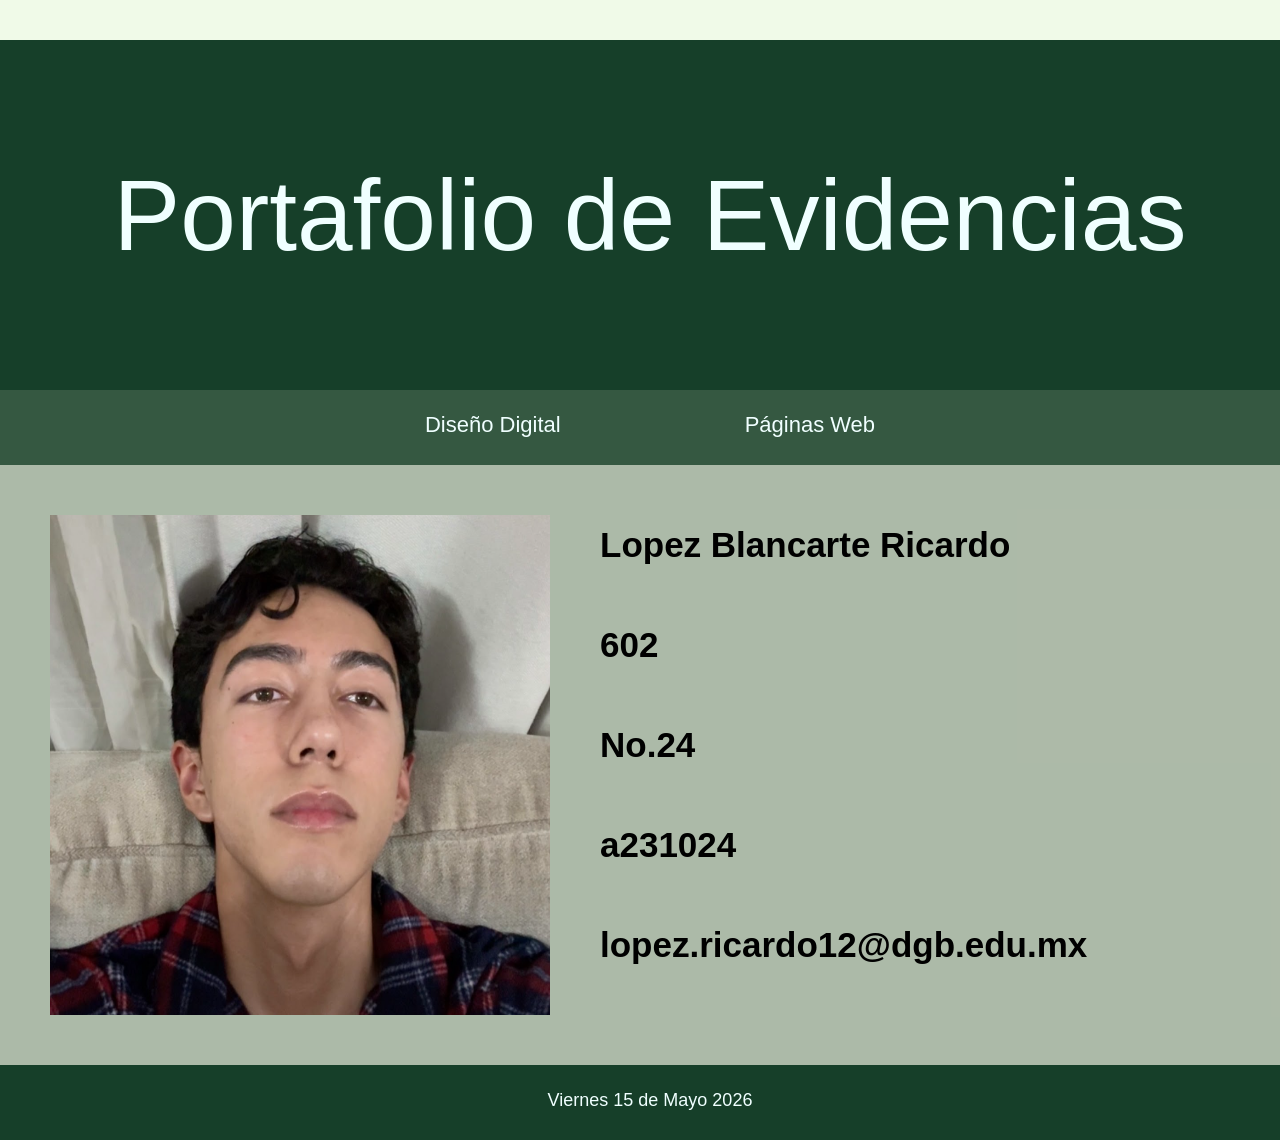
<file: index.html>
﻿<!DOCTYPE html>
<html lang="es">
<head>
    <meta charset="utf-8">
    <meta http-equiv="X-UA-Compatible" content="IE=edge">
    <meta name="viewport" content="width=device-width, initial-scale=1.0">
    <link rel="stylesheet" type="text/css" href="estilos.css">
    <title>Portafolio de Evidencias</title>
</head>
<body id="contenedor">
    <header>
        <section id="baner">Portafolio de Evidencias</section>
    </header>


    <nav>
        <ul>
            <li><a href="diseno_digital/iniciod.html">Diseño Digital</a></li>
            <li><a href="pagina_web/inicio.html">Páginas Web</a></li>
        </ul>
    </nav>


    <main>
        <aside id="izquierda">
            <img src="imagenes/foto_portada.png" alt="foto">
        </aside>

        <article></article>  
        <aside id="derecha">
            <h2>Lopez Blancarte Ricardo</h2>
            <h2>602</h2>
            <h2>No.24</h2>
            <h2>a231024</h2>
            <h2>lopez.ricardo12@dgb.edu.mx</h2>
        </aside>
    </main>

    <footer> Viernes 15 de Mayo 2026</footer>

    </body>
</html>
</file>
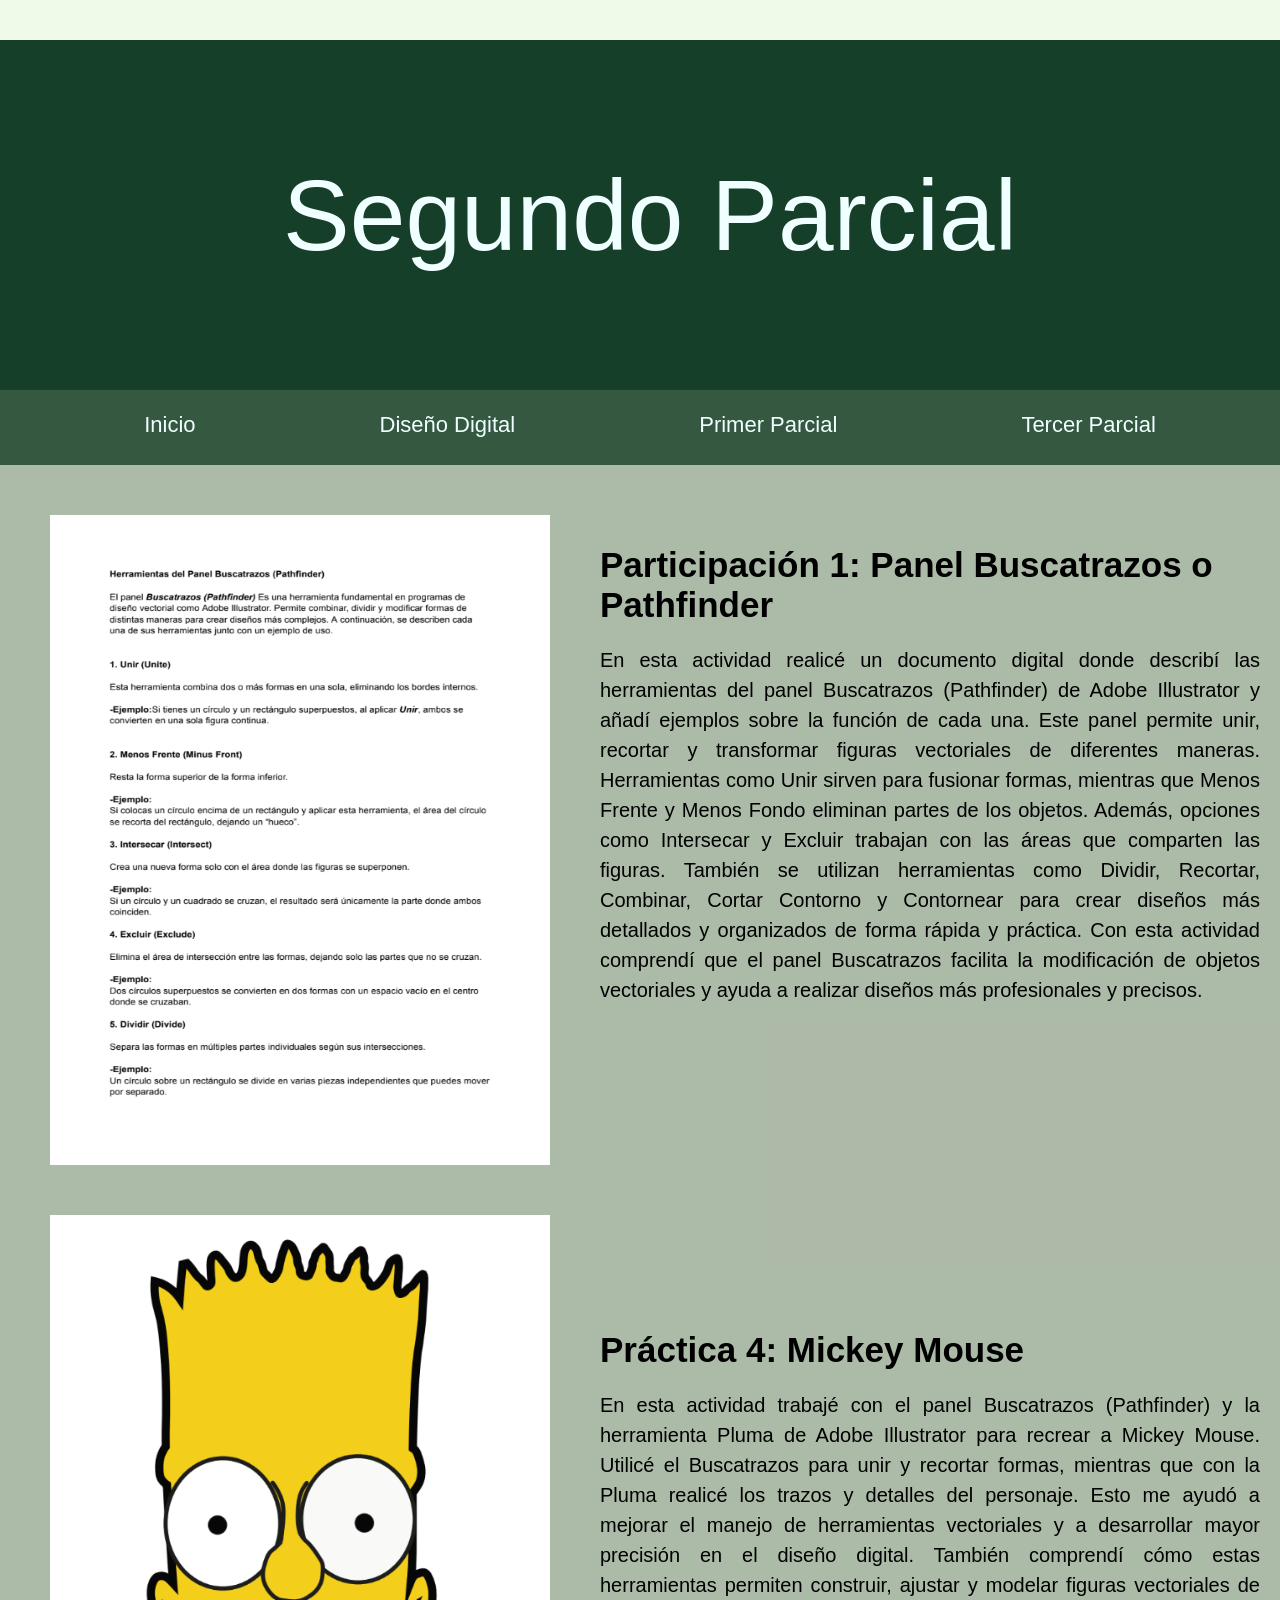
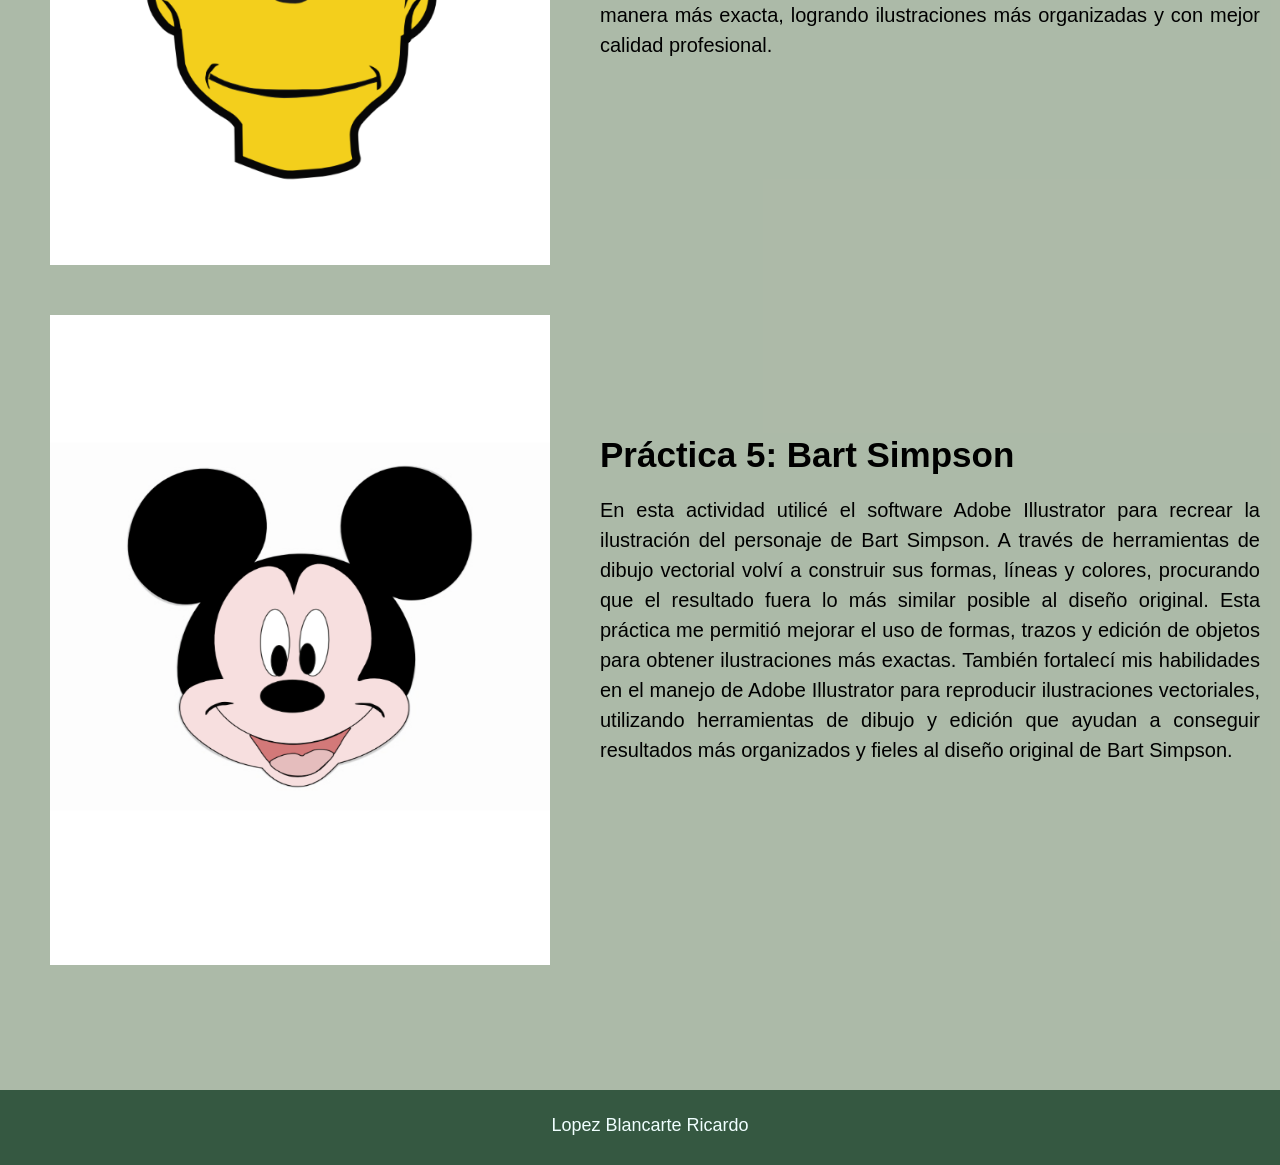
<file: diseno_digital/dd_p2.html>
﻿<!DOCTYPE html>
<html lang="es">
<head>
    <meta charset="utf-8">
    <meta http-equiv="X-UA-Compatible" content="IE=edge">
    <meta name="viewport" content="width=device-width, initial-scale=1.0">
    <link rel="stylesheet" type="text/css" href="dd_p2.css">
    <title>Portafolio de Evidencias - Segundo Parcial</title>
</head>
<body id="contenedor">
    <header>
        <section id="baner">Segundo Parcial</section>
    </header>


    <nav>
        <ul>
            <li><a href="../index.html">Inicio</a></li>
            <li><a href="iniciod.html">Diseño Digital</a></li>
            <li><a href="dd_p1.html">Primer Parcial</a></li>
            <li><a href="dd_p3.html">Tercer Parcial</a></li>
        </ul>
    </nav>


    <main>
        <aside id="izquierda">
            <a href="../imagenes/ricardo_lopez_blancarte_participacion_1.pdf" target="_blank">
                <img src="../imagenes/part_1.png" alt="Participación 1">
            </a>
            <img src="../imagenes/bart.png" alt="Bart Simpson" class="zoomable">
            <img src="../imagenes/mouse.png" alt="Mickey Mouse" class="zoomable">
        </aside>
        <article></article>  
        <aside id="derecha">
            <h2>Participación 1: Panel Buscatrazos o Pathfinder</h2>
            <p>
                En esta actividad realicé un documento digital donde describí las herramientas del panel Buscatrazos (Pathfinder) de Adobe Illustrator
                y añadí ejemplos sobre la función de cada una. Este panel permite unir, recortar y transformar figuras vectoriales de diferentes maneras. Herramientas como Unir sirven para fusionar formas, mientras que Menos Frente y Menos Fondo eliminan partes de los objetos. Además, opciones como Intersecar y Excluir trabajan con las áreas que comparten las figuras. También se utilizan herramientas como Dividir, Recortar, Combinar, Cortar Contorno y Contornear para crear diseños más detallados y organizados de forma rápida y práctica.

                Con esta actividad comprendí que el panel Buscatrazos facilita la modificación de objetos vectoriales y ayuda a realizar diseños más profesionales y precisos.
            </p>
         <div class="bloque2">
            <h2>Práctica 4: Mickey Mouse</h2>
            <p>
                En esta actividad trabajé con el panel Buscatrazos (Pathfinder) y la herramienta Pluma de Adobe Illustrator para recrear a Mickey Mouse. Utilicé el Buscatrazos para unir y recortar formas, mientras que con la Pluma realicé los trazos y detalles del personaje. Esto me ayudó a mejorar el manejo de herramientas vectoriales y a desarrollar mayor precisión en el diseño digital.
También comprendí cómo estas herramientas permiten construir, ajustar y modelar figuras vectoriales de manera más exacta, logrando ilustraciones más organizadas y con mejor calidad profesional.

            </p>
         </div>
         <div class="bloque3">
            <h2>Práctica 5: Bart Simpson</h2>
            <p>
                En esta actividad utilicé el software Adobe Illustrator para recrear la ilustración del personaje de Bart Simpson. A través de herramientas de dibujo vectorial volví a construir sus formas, líneas y colores, procurando que el resultado fuera lo más similar posible al diseño original. Esta práctica me permitió mejorar el uso de formas, trazos y edición de objetos para obtener ilustraciones más exactas.
También fortalecí mis habilidades en el manejo de Adobe Illustrator para reproducir ilustraciones vectoriales, utilizando herramientas de dibujo y edición que ayudan a conseguir resultados más organizados y fieles al diseño original de Bart Simpson.
            </p>
         </div>
        </aside>
    </main>


    <footer> Lopez Blancarte Ricardo</footer>

    </body>
</html>
</file>
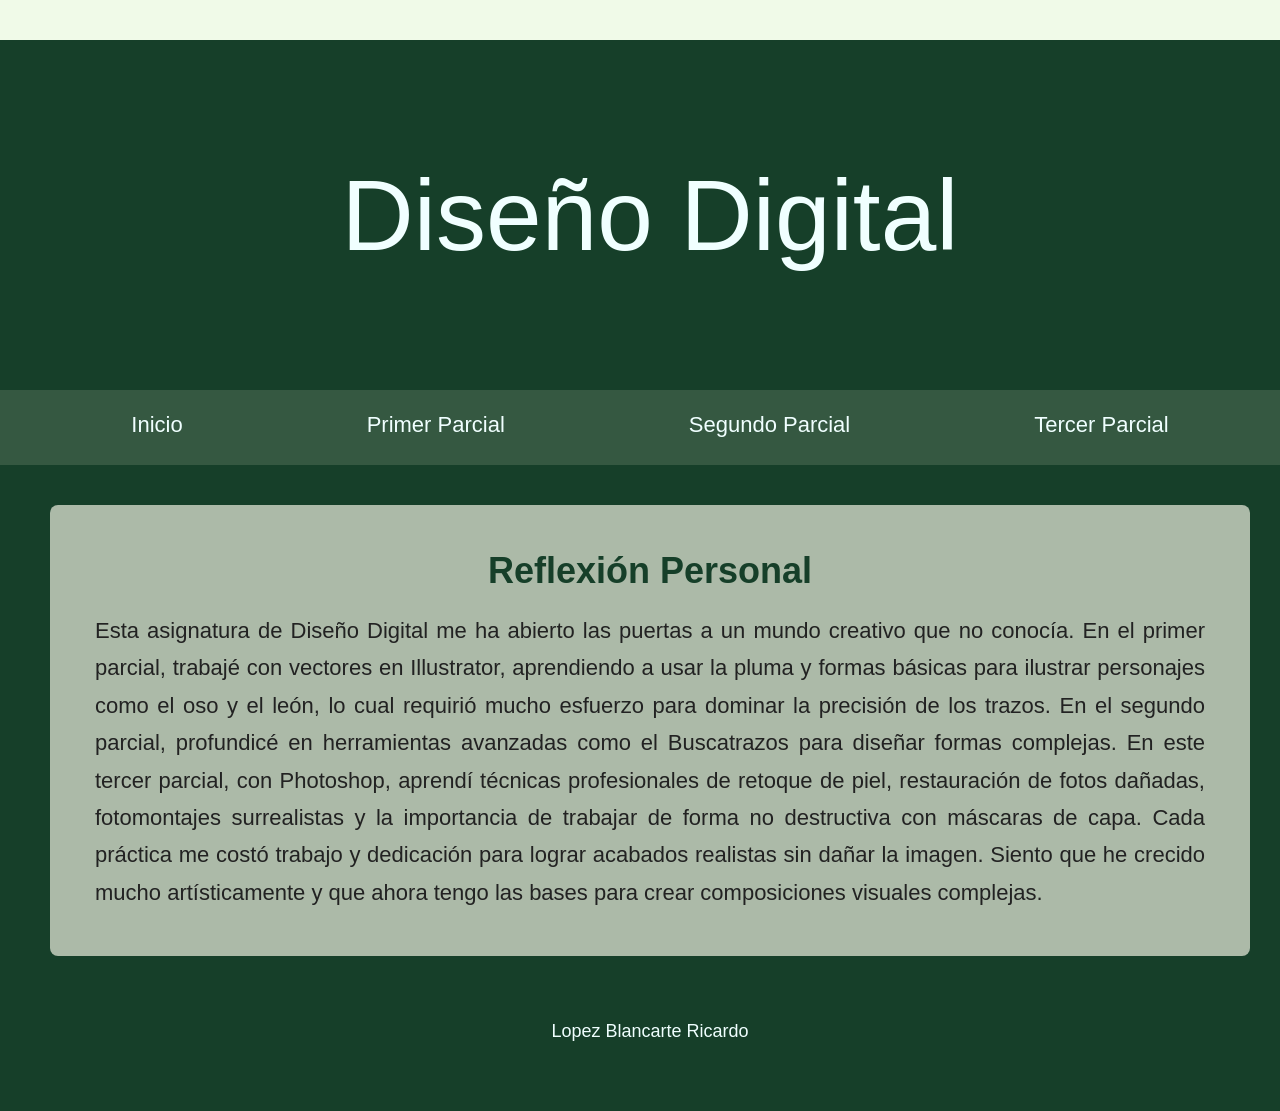
<file: diseno_digital/iniciod.html>
﻿<!DOCTYPE html>
<html lang="es">
<head>
    <meta charset="utf-8">
    <meta http-equiv="X-UA-Compatible" content="IE=edge">
    <meta name="viewport" content="width=device-width, initial-scale=1.0">
    <link rel="stylesheet" type="text/css" href="iniciod.css">
    <title>Portafolio de Evidencias - Diseño Digital</title>
</head>
<body id="contenedor">
    <header>
        <section id="baner">Diseño Digital</section>
    </header>


    <nav>
        <ul>
            <li><a href="../index.html">Inicio</a></li>
            <li><a href="dd_p1.html">Primer Parcial</a></li>
            <li><a href="dd_p2.html">Segundo Parcial</a></li>
            <li><a href="dd_p3.html">Tercer Parcial</a></li>
        </ul>
    </nav>


    <main style="display: flex; justify-content: center; padding: 40px 0;">
        <section style="width: 1200px; background: rgba(247, 247, 231, 0.671); padding: 45px; border-radius: 8px; box-sizing: border-box; min-height: 400px; font-family: 'Gill Sans', 'Gill Sans MT', Calibri, sans-serif;">
            <h2 style="font-size: 36px; margin-bottom: 20px; color: rgb(22, 63, 41); text-align: center;">Reflexión Personal</h2>
            <p style="font-size: 22px; line-height: 1.7; text-align: justify; color: #222;">
                Esta asignatura de Diseño Digital me ha abierto las puertas a un mundo creativo que no conocía. En el primer parcial, trabajé con vectores en Illustrator, aprendiendo a usar la pluma y formas básicas para ilustrar personajes como el oso y el león, lo cual requirió mucho esfuerzo para dominar la precisión de los trazos. En el segundo parcial, profundicé en herramientas avanzadas como el Buscatrazos para diseñar formas complejas. En este tercer parcial, con Photoshop, aprendí técnicas profesionales de retoque de piel, restauración de fotos dañadas, fotomontajes surrealistas y la importancia de trabajar de forma no destructiva con máscaras de capa. Cada práctica me costó trabajo y dedicación para lograr acabados realistas sin dañar la imagen. Siento que he crecido mucho artísticamente y que ahora tengo las bases para crear composiciones visuales complejas.
            </p>
        </section>
    </main>


    <footer> Lopez Blancarte Ricardo </footer>

    </body>
</html>
</file>
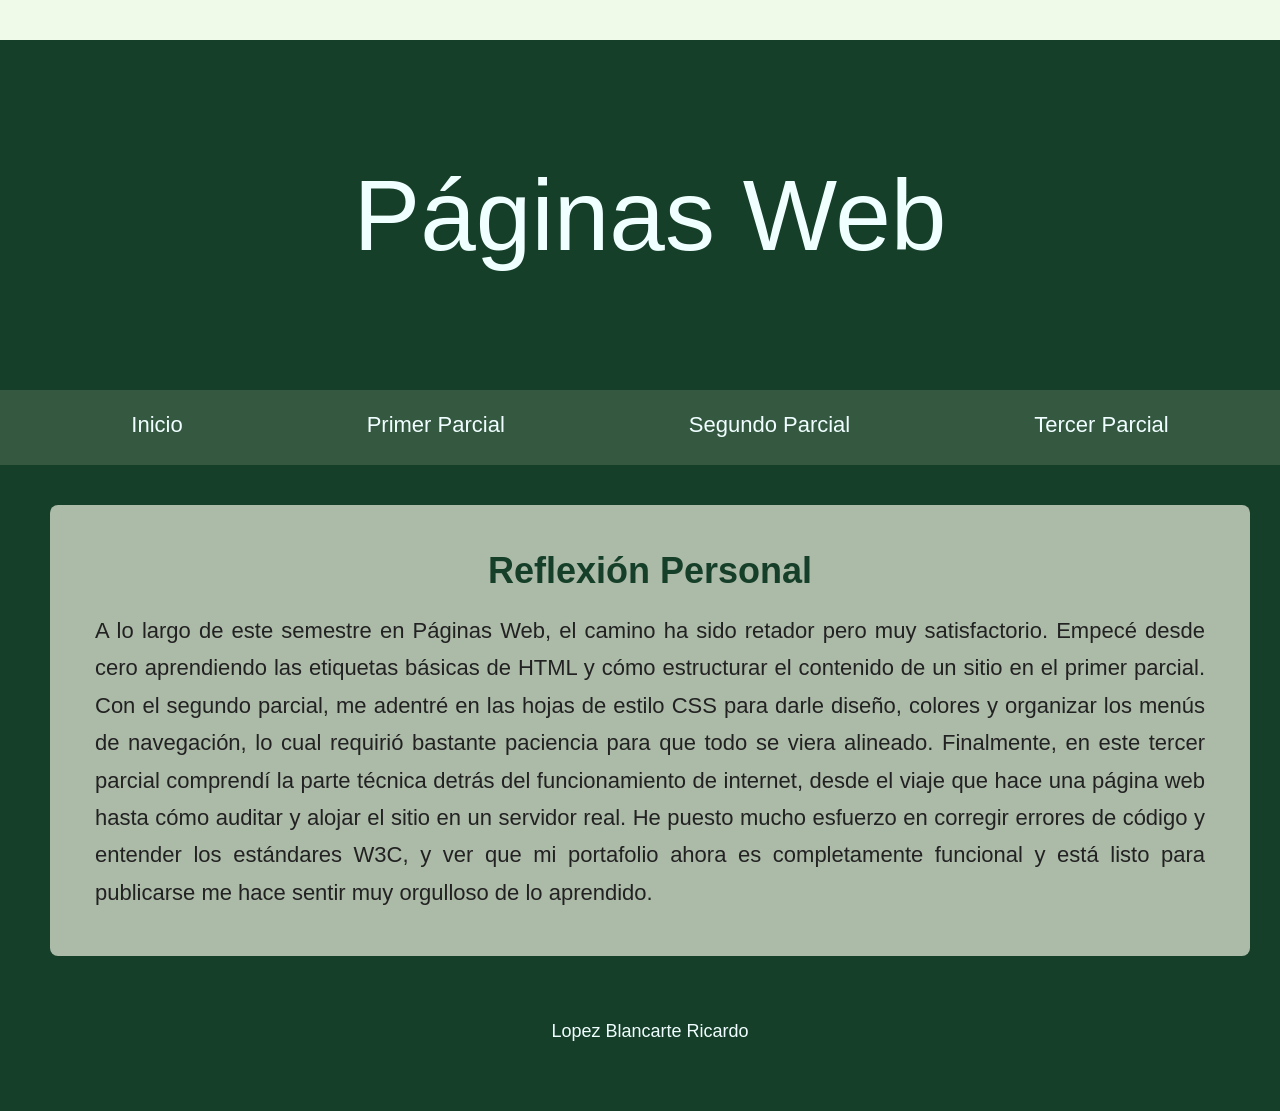
<file: pagina_web/inicio.html>
﻿<!DOCTYPE html>
<html lang="es">
<head>
    <meta charset="utf-8">
    <meta http-equiv="X-UA-Compatible" content="IE=edge">
    <meta name="viewport" content="width=device-width, initial-scale=1.0">
    <link rel="stylesheet" type="text/css" href="inicio.css">
    <title>Portafolio de Evidencias - Páginas Web</title>
</head>
<body id="contenedor">
    <header>
        <section id="baner">Páginas Web</section>
    </header>


    <nav>
        <ul>
            <li><a href="../index.html">Inicio</a></li>
            <li><a href="pw_p1.html">Primer Parcial</a></li>
            <li><a href="pw_p2.html">Segundo Parcial</a></li>
            <li><a href="pw_p3.html">Tercer Parcial</a></li>
        </ul>
    </nav>


    <main style="display: flex; justify-content: center; padding: 40px 0;">
        <section style="width: 1200px; background: rgba(247, 247, 231, 0.671); padding: 45px; border-radius: 8px; box-sizing: border-box; min-height: 400px; font-family: 'Gill Sans', 'Gill Sans MT', Calibri, sans-serif;">
            <h2 style="font-size: 36px; margin-bottom: 20px; color: rgb(22, 63, 41); text-align: center;">Reflexión Personal</h2>
            <p style="font-size: 22px; line-height: 1.7; text-align: justify; color: #222;">
                A lo largo de este semestre en Páginas Web, el camino ha sido retador pero muy satisfactorio. Empecé desde cero aprendiendo las etiquetas básicas de HTML y cómo estructurar el contenido de un sitio en el primer parcial. Con el segundo parcial, me adentré en las hojas de estilo CSS para darle diseño, colores y organizar los menús de navegación, lo cual requirió bastante paciencia para que todo se viera alineado. Finalmente, en este tercer parcial comprendí la parte técnica detrás del funcionamiento de internet, desde el viaje que hace una página web hasta cómo auditar y alojar el sitio en un servidor real. He puesto mucho esfuerzo en corregir errores de código y entender los estándares W3C, y ver que mi portafolio ahora es completamente funcional y está listo para publicarse me hace sentir muy orgulloso de lo aprendido.
            </p>
        </section>
    </main>


    <footer> Lopez Blancarte Ricardo </footer>

    </body>
</html>
</file>
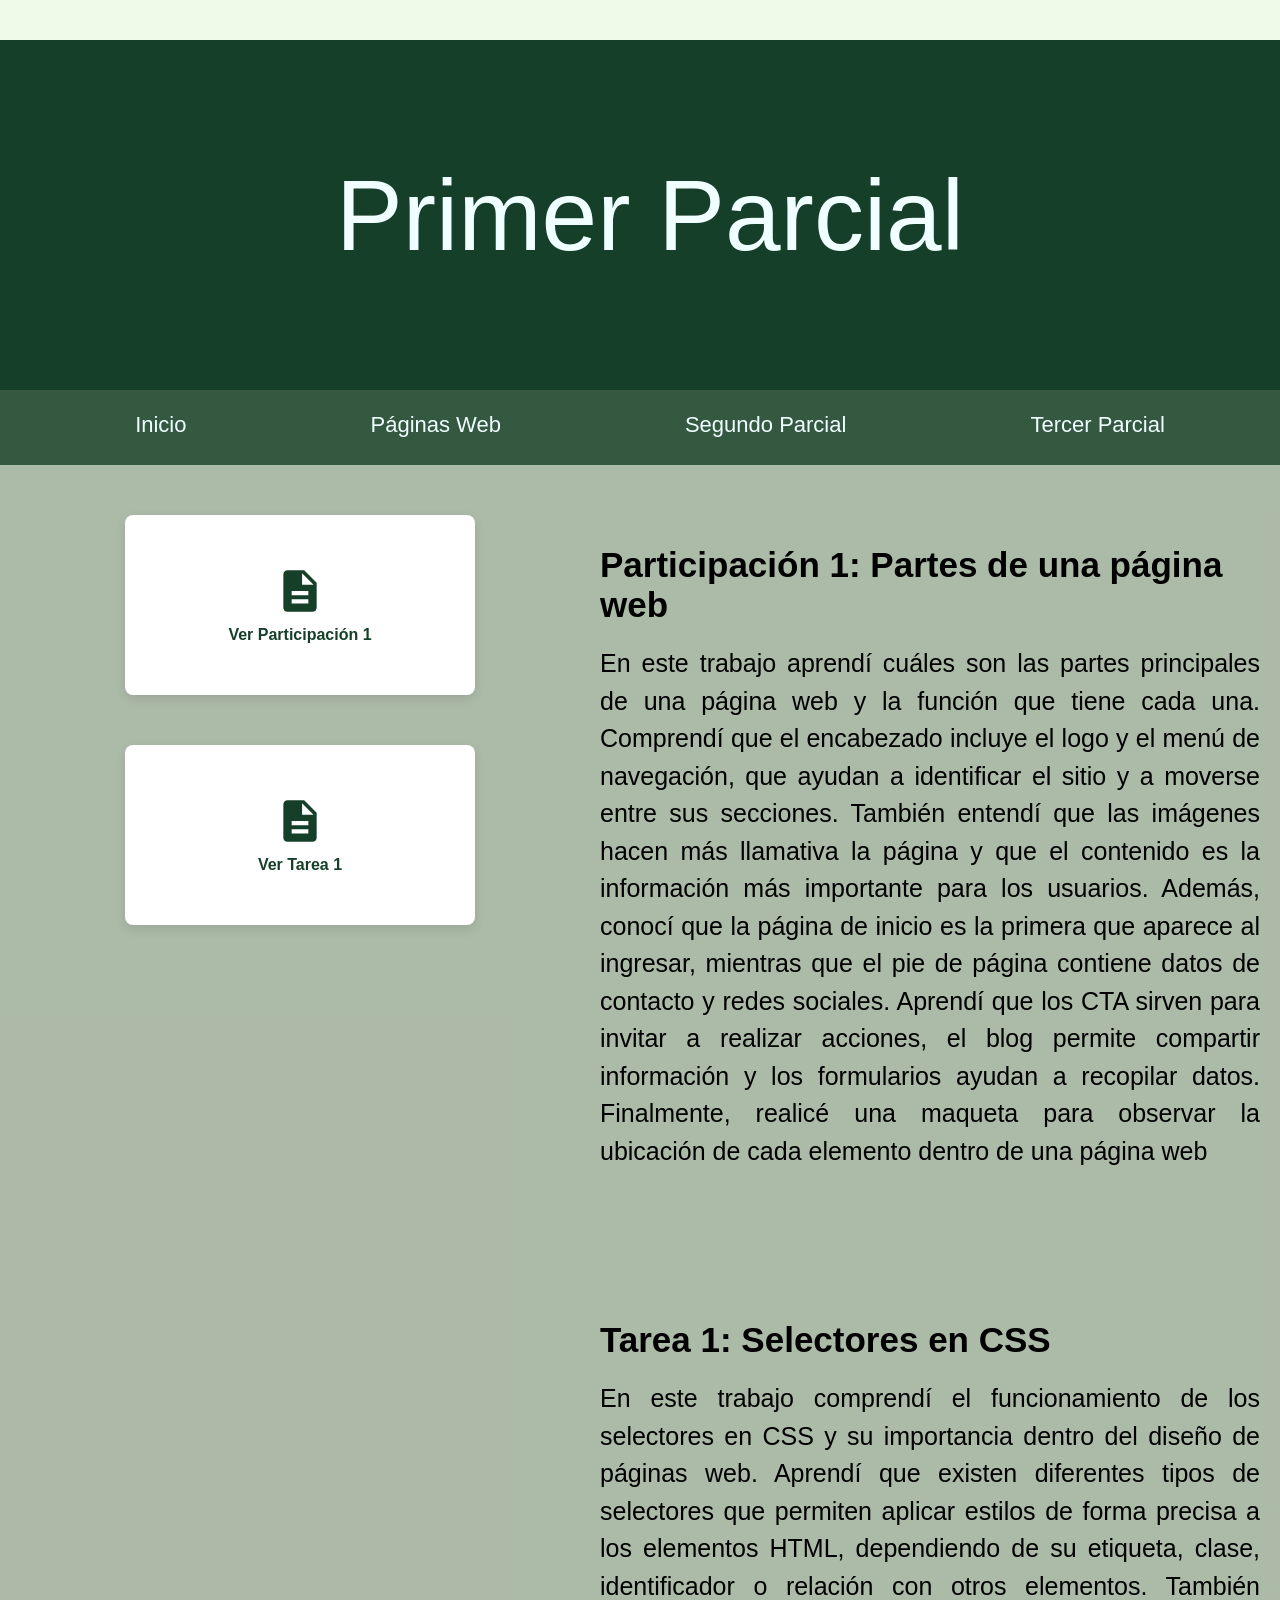
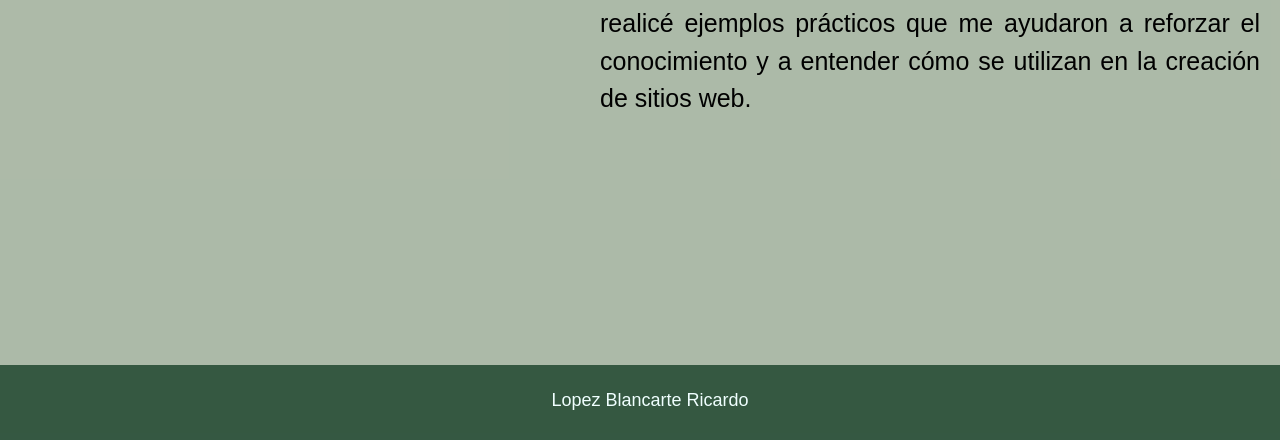
<file: pagina_web/pw_p1.html>
﻿<!DOCTYPE html>
<html lang="es">
<head>
    <meta charset="utf-8">
    <meta http-equiv="X-UA-Compatible" content="IE=edge">
    <meta name="viewport" content="width=device-width, initial-scale=1.0">
    <link rel="stylesheet" type="text/css" href="pw_p1.css">
    <title>Portafolio de Evidencias - Primer Parcial</title>
</head>
<body id="contenedor">
    <header>
        <section id="baner"> Primer Parcial</section>
    </header>


    <nav>
        <ul>
            <li><a href="../index.html">Inicio</a></li>
            <li><a href="inicio.html">Páginas Web</a></li>
            <li><a href="pw_p2.html">Segundo Parcial</a></li>
            <li><a href="pw_p3.html">Tercer Parcial</a></li>
        </ul>
    </nav>


    <main>
        <aside id="izquierda" style="display: flex; flex-direction: column; align-items: center; justify-content: flex-start; gap: 50px; padding-top: 50px; box-sizing: border-box;"> 
             <a href="../imagenes/paginas_web_1.pdf" target="_blank" style="text-decoration: none; display: flex; flex-direction: column; align-items: center; justify-content: center; width: 350px; height: 180px; background: #fff; border-radius: 8px; box-shadow: 0 4px 12px rgba(0,0,0,0.1); color: rgb(22, 63, 41);">
                 <svg style="width: 50px; height: 50px; margin-bottom: 10px;" viewBox="0 0 24 24" fill="currentColor">
                     <path d="M14 2H6c-1.1 0-1.99.9-1.99 2L4 20c0 1.1.89 2 1.99 2H18c1.1 0 2-.9 2-2V8l-6-6zm2 16H8v-2h8v2zm0-4H8v-2h8v2zm-3-5V3.5L18.5 9H13z"/>
                 </svg>
                 <span style="font-weight: bold; font-size: 16px; font-family: 'Gill Sans', 'Gill Sans MT', Calibri, sans-serif;">Ver Participación 1</span>
             </a>
             <a href="../imagenes/selectores_utilizados_en_lenguaje_css.pdf" target="_blank" style="text-decoration: none; display: flex; flex-direction: column; align-items: center; justify-content: center; width: 350px; height: 180px; background: #fff; border-radius: 8px; box-shadow: 0 4px 12px rgba(0,0,0,0.1); color: rgb(22, 63, 41);">
                 <svg style="width: 50px; height: 50px; margin-bottom: 10px;" viewBox="0 0 24 24" fill="currentColor">
                     <path d="M14 2H6c-1.1 0-1.99.9-1.99 2L4 20c0 1.1.89 2 1.99 2H18c1.1 0 2-.9 2-2V8l-6-6zm2 16H8v-2h8v2zm0-4H8v-2h8v2zm-3-5V3.5L18.5 9H13z"/>
                 </svg>
                 <span style="font-weight: bold; font-size: 16px; font-family: 'Gill Sans', 'Gill Sans MT', Calibri, sans-serif;">Ver Tarea 1</span>
             </a>
        </aside>
        <article></article>  
        <aside id="derecha">
             <h2>Participación 1: Partes de una página web</h2>
            <p>
                En este trabajo aprendí cuáles son las partes principales de una página web y la función que tiene cada una. Comprendí que el encabezado incluye el logo y el menú de navegación, que ayudan a identificar el sitio y a moverse entre sus secciones. También entendí que las imágenes hacen más llamativa la página y que el contenido es la información más importante para los usuarios. Además, conocí que la página de inicio es la primera que aparece al ingresar, mientras que el pie de página contiene datos de contacto y redes sociales. Aprendí que los CTA sirven para invitar a realizar acciones, el blog permite compartir información y los formularios ayudan a recopilar datos. Finalmente, realicé una maqueta para observar la ubicación de cada elemento dentro de una página web
            </p>
         <div class="bloque2">
            <h2>Tarea 1: Selectores en CSS</h2>
            <p>
                En este trabajo comprendí el funcionamiento de los selectores en CSS y su importancia dentro del diseño de páginas web. Aprendí que existen diferentes tipos de selectores que permiten aplicar estilos de forma precisa a los elementos HTML, dependiendo de su etiqueta, clase, identificador o relación con otros elementos. También realicé ejemplos prácticos que me ayudaron a reforzar el conocimiento y a entender cómo se utilizan en la creación de sitios web.
            </p>
         </div>
        </aside>
    </main>


    <footer> Lopez Blancarte Ricardo </footer>

    </body>
</html>
</file>
<file: estilos.css>
*{
    margin: 0px;
    padding: 0px;
}
html{
    background: rgba(229, 247, 216, 0.568);
}
#contenedor{
    width: 1300px;
    height: 1100px;
    background: rgb(22, 63, 41);
    margin: auto;
    margin-top: 40px;
}
header{
    width: 1300px;
    height: 350px;
    background: rgb(22, 63, 41);
}
#baner{
    width: 1300px;
    height: 350px;
    background: rgb(22, 63, 41);
    font-family: 'Gill Sans', 'Gill Sans MT', Calibri, 'Trebuchet MS', sans-serif;
    color: azure;
    font-size: 100px;
    text-align: center;
    line-height: 350px;
}
nav{
    height: 75px;
    width: 1300px;
    background: rgba(245, 245, 220, 0.137);
    text-align: center;
}
nav ul{
    list-style: none;
}
nav ul li{
    display: inline-block;
}
nav a{
    color: azure;
    text-decoration: none;
    padding: 90px;
    line-height: 70px;
    font-size: 22px;
    font-family: 'Gill Sans', 'Gill Sans MT', Calibri, 'Trebuchet MS', sans-serif;
}
main{
    display: flex;
}
#izquierda{
    width: 600px;
    height: 600px;
    background: rgba(247, 247, 231, 0.671);
    float: left;
}
#izquierda img{
    height: 500px; ;
    width: 500px; ;
    display: block;
    justify-content: center;
    align-items: center;
    margin: auto;
    margin-top: 50px;
}
#derecha{
    width: 700px;
    height: 600px;
    background: rgba(247, 247, 231, 0.671);
    float: right;
    font-family: 'Gill Sans', 'Gill Sans MT', Calibri, 'Trebuchet MS', sans-serif;
}
#derecha h2{
    font-size: 35px;
    margin-top: 60px;
    margin-bottom: 20px;
    text-align: justify;
}
footer{
    height: 75px;
    width: 1300px;
    background: rgb(22, 63, 41);
    clear: both;
    text-decoration: none;
    line-height: 70px;
    font-family: 'Gill Sans', 'Gill Sans MT', Calibri, 'Trebuchet MS', sans-serif;
    font-size: 18px;
    text-align: center;
    color: azure;
}
</file>
<file: diseno_digital/dd_p2.css>
*{
    margin: 0px;
    padding: 0px;
}
html{
    background: rgba(229, 247, 216, 0.568);
}
#contenedor{
    width: 1300px;
    height: 2725px;
    background: rgb(22, 63, 41);
    margin: auto;
    margin-top: 40px;
}
header{
    width: 1300px;
    height: 350px;
    background: rgb(22, 63, 41);
}
#baner{
    width: 1300px;
    height: 350px;
    background:rgb(22, 63, 41);
    font-family: 'Gill Sans', 'Gill Sans MT', Calibri, 'Trebuchet MS', sans-serif;
    color: azure;
    font-size: 100px;
    text-align: center;
    line-height: 350px;
}
nav{
    height: 75px;
    width: 1300px;
    background: rgba(245, 245, 220, 0.137);
    text-align: center;
}
nav ul{
    list-style: none;
}
nav ul li{
    display: inline-block;
}
nav a{
    color: azure;
    text-decoration: none;
    padding: 90px;
    line-height: 70px;
    font-family: 'Gill Sans', 'Gill Sans MT', Calibri, 'Trebuchet MS', sans-serif;
    font-size: 22px;
}
main{
    display: flex;
}
#izquierda{
    width: 600px;
    height: 2225px;
    background: rgba(247, 247, 231, 0.671);
    float: left;
}
#izquierda img{
    height: 650px; ;
    width: 500px; ;
    display: block;
    justify-content: center;
    align-items: center;
    margin: auto;
    margin-top: 50px;
}
#derecha{
    width: 700px;
    height: 2225px;
    background: rgba(247, 247, 231, 0.671);
    float: right;
    font-family: 'Gill Sans', 'Gill Sans MT', Calibri, 'Trebuchet MS', sans-serif;
}
#derecha h2{
    font-size: 35px;
    margin-top: 80px;
    margin-bottom: 20px;
}
#derecha p{
    font-size: 20px;
    text-align: justify;
    line-height: 1.5;
    margin-right: 40px;
}
.bloque2{
    background: none;
    font-size: 30px;
    margin-top: 325px;
    font-family: 'Gill Sans', 'Gill Sans MT', Calibri, 'Trebuchet MS', sans-serif;
}
.bloque2 h2{
    font-size: 35px;
    margin-bottom: 20px;
}
.bloque2 p {
    font-size: 25px;
    text-align: justify;
    line-height: 1.5;
    margin-right: 40px;
}
.bloque3{
    background: none;
    font-size: 30px;
    margin-top: 375px;
    font-family: 'Gill Sans', 'Gill Sans MT', Calibri, 'Trebuchet MS', sans-serif;
}
.bloque3 h2{
    font-size: 35px;
    margin-bottom: 20px;
}
.bloque3 p{
    font-size: 25px;
    text-align: justify;
    line-height: 1.5;
    margin-right: 40px;
}
footer{
    height: 75px;
    width: 1300px;
    background: rgba(245, 245, 220, 0.137);
    clear: both;
    text-decoration: none;
    line-height: 70px;
    font-family: 'Gill Sans', 'Gill Sans MT', Calibri, 'Trebuchet MS', sans-serif;
    font-size: 18px;
    text-align: center;
    color: azure;
}
</file>
<file: diseno_digital/iniciod.css>
*{
    margin: 0px;
    padding: 0px;
}
html{
    background: rgba(229, 247, 216, 0.568);
}
#contenedor{
    width: 1300px;
    height: auto;
    padding-bottom: 40px;
    background: rgb(22, 63, 41);
    margin: auto;
    margin-top: 40px;
}
header{
    width: 1300px;
    height: 350px;
    background: rgb(22, 63, 41);
}
#baner{
    width: 1300px;
    height: 350px;
    background: rgb(22, 63, 41);
    font-family: -apple-system, BlinkMacSystemFont, 'Segoe UI', Roboto, Oxygen, Ubuntu, Cantarell, 'Open Sans', 'Helvetica Neue', sans-serif;
    color: azure;
    font-size: 100px;
    text-align: center;
    line-height: 350px;
}
img{
    width: 350px;
    height: 150px;
}
nav{
    height: 75px;
    width: 1300px;
    background: rgba(245, 245, 220, 0.137);
    text-align: center;
}
nav ul{
    list-style: none;
}
nav ul li{
    display: inline-block;
}
nav a{
    color: azure;
    text-decoration: none;
    padding: 90px;
    line-height: 70px;
    font-family: -apple-system, BlinkMacSystemFont, 'Segoe UI', Roboto, Oxygen, Ubuntu, Cantarell, 'Open Sans', 'Helvetica Neue', sans-serif;
    font-size: 22px;
}
#izquierda{
    width: 600px;
    height: 450px;
    background: rgba(247, 247, 231, 0.671);
    float: left;
}
#derecha{
    width: 700px;
    height: 450px;
    background: rgba(247, 247, 231, 0.671);
    float: right;
}
footer{
    height: 75px;
    width: 1300px;
    background: rgb(22, 63, 41);
    clear: both;
    text-decoration: none;
    line-height: 70px;
    font-family: -apple-system, BlinkMacSystemFont, 'Segoe UI', Roboto, Oxygen, Ubuntu, Cantarell, 'Open Sans', 'Helvetica Neue', sans-serif;
    font-size: 18px;
    text-align: center;
    color: azure;
}
</file>
<file: pagina_web/inicio.css>
*{
    margin: 0px;
    padding: 0px;
}
html{
    background: rgba(229, 247, 216, 0.568);
}
#contenedor{
    width: 1300px;
    height: auto;
    padding-bottom: 40px;
    background: rgb(22, 63, 41);
    margin: auto;
    margin-top: 40px;
}
header{
    width: 1300px;
    height: 350px;
    background: rgb(22, 63, 41);
}
#baner{
    width: 1300px;
    height: 350px;
    background: rgb(22, 63, 41);
    font-family: -apple-system, BlinkMacSystemFont, 'Segoe UI', Roboto, Oxygen, Ubuntu, Cantarell, 'Open Sans', 'Helvetica Neue', sans-serif;
    color: azure;
    font-size: 100px;
    text-align: center;
    line-height: 350px;
}
img{
    width: 350px;
    height: 150px;
}
nav{
    height: 75px;
    width: 1300px;
    background: rgba(245, 245, 220, 0.137);
    text-align: center;
}
nav ul{
    list-style: none;
}
nav ul li{
    display: inline-block;
}
nav a{
    color: azure;
    text-decoration: none;
    padding: 90px;
    line-height: 70px;
    font-family: -apple-system, BlinkMacSystemFont, 'Segoe UI', Roboto, Oxygen, Ubuntu, Cantarell, 'Open Sans', 'Helvetica Neue', sans-serif;
    font-size: 22px;
}
#izquierda{
    width: 600px;
    height: 450px;
    background: rgba(247, 247, 231, 0.671);
    float: left;
}
#derecha{
    width: 700px;
    height: 450px;
    background: rgba(247, 247, 231, 0.671);
    float: right;
}
footer{
    height: 75px;
    width: 1300px;
    background: rgb(22, 63, 41);
    clear: both;
    text-decoration: none;
    line-height: 70px;
    font-family: -apple-system, BlinkMacSystemFont, 'Segoe UI', Roboto, Oxygen, Ubuntu, Cantarell, 'Open Sans', 'Helvetica Neue', sans-serif;
    font-size: 18px;
    text-align: center;
    color: azure;
}
</file>
<file: pagina_web/pw_p1.css>
*{
    margin: 0px;
    padding: 0px;
}
html{
    background: rgba(229, 247, 216, 0.568);
}
#contenedor{
    width: 1300px;
    height: 2000px;
    background: rgb(22, 63, 41);
    margin: auto;
    margin-top: 40px;
}
header{
    width: 1300px;
    height: 350px;
    background: rgb(22, 63, 41);
}
#baner{
    width: 1300px;
    height: 350px;
    background: rgb(22, 63, 41);
    font-family: 'Gill Sans', 'Gill Sans MT', Calibri, 'Trebuchet MS', sans-serif;
    color: azure;
    font-size: 100px;
    text-align: center;
    line-height: 350px;
}

nav{
    height: 75px;
    width: 1300px;
    background: rgba(245, 245, 220, 0.137);
    text-align: center;
}
nav ul{
    list-style: none;
}
nav ul li{
    display: inline-block;
}
nav a{
    color: azure;
    text-decoration: none;
    padding: 90px;
    line-height: 70px;
    font-family: 'Gill Sans', 'Gill Sans MT', Calibri, 'Trebuchet MS', sans-serif;
    font-size: 22px;
}
main{
    display: flex;
}
#izquierda{
    width: 600px;
    height: 1500px;
    background: rgba(247, 247, 231, 0.671);
    float: left;
}
#izquierda img{
    height: 650px; ;
    width: 500px; ;
    display: block;
    justify-content: center;
    align-items: center;
    margin: auto;
    margin-top: 50px;
}
#derecha{
    width: 700px;
    height: 1500px;
    background: rgba(247, 247, 231, 0.671);
    float: right;
    font-family: 'Gill Sans', 'Gill Sans MT', Calibri, 'Trebuchet MS', sans-serif;
}
#derecha h2{
    font-size: 35px;
    margin-top: 80px;
    margin-bottom: 20px;
}
#derecha p{
    font-size: 25px;
    text-align: justify;
    line-height: 1.5;
    margin-right: 40px;
}
.bloque2{
    background: none;
    font-size: 30px;
    margin-top: 150px;
    font-family: 'Gill Sans', 'Gill Sans MT', Calibri, 'Trebuchet MS', sans-serif;
}
.bloque2 h2{
    font-size: 35px;
    margin-bottom: 20px;
}
.bloque2 p {
    font-size: 25px;
    text-align: justify;
    line-height: 1.5;
    margin-right: 40px;
}
.bloque3{
    background: none;
    font-size: 30px;
    margin-top: 425px;
    font-family: 'Gill Sans', 'Gill Sans MT', Calibri, 'Trebuchet MS', sans-serif;
}
.bloque3 p {
    font-size: 25px;
    text-align: justify;
    line-height: 1.5;
    margin-right: 40px;
}
footer{
    height: 75px;
    width: 1300px;
    background: rgba(245, 245, 220, 0.137);
    clear: both;
    text-decoration: none;
    line-height: 70px;
    font-family: 'Gill Sans', 'Gill Sans MT', Calibri, 'Trebuchet MS', sans-serif;
    font-size: 18px;
    text-align: center;
    color: azure;
}
</file>
